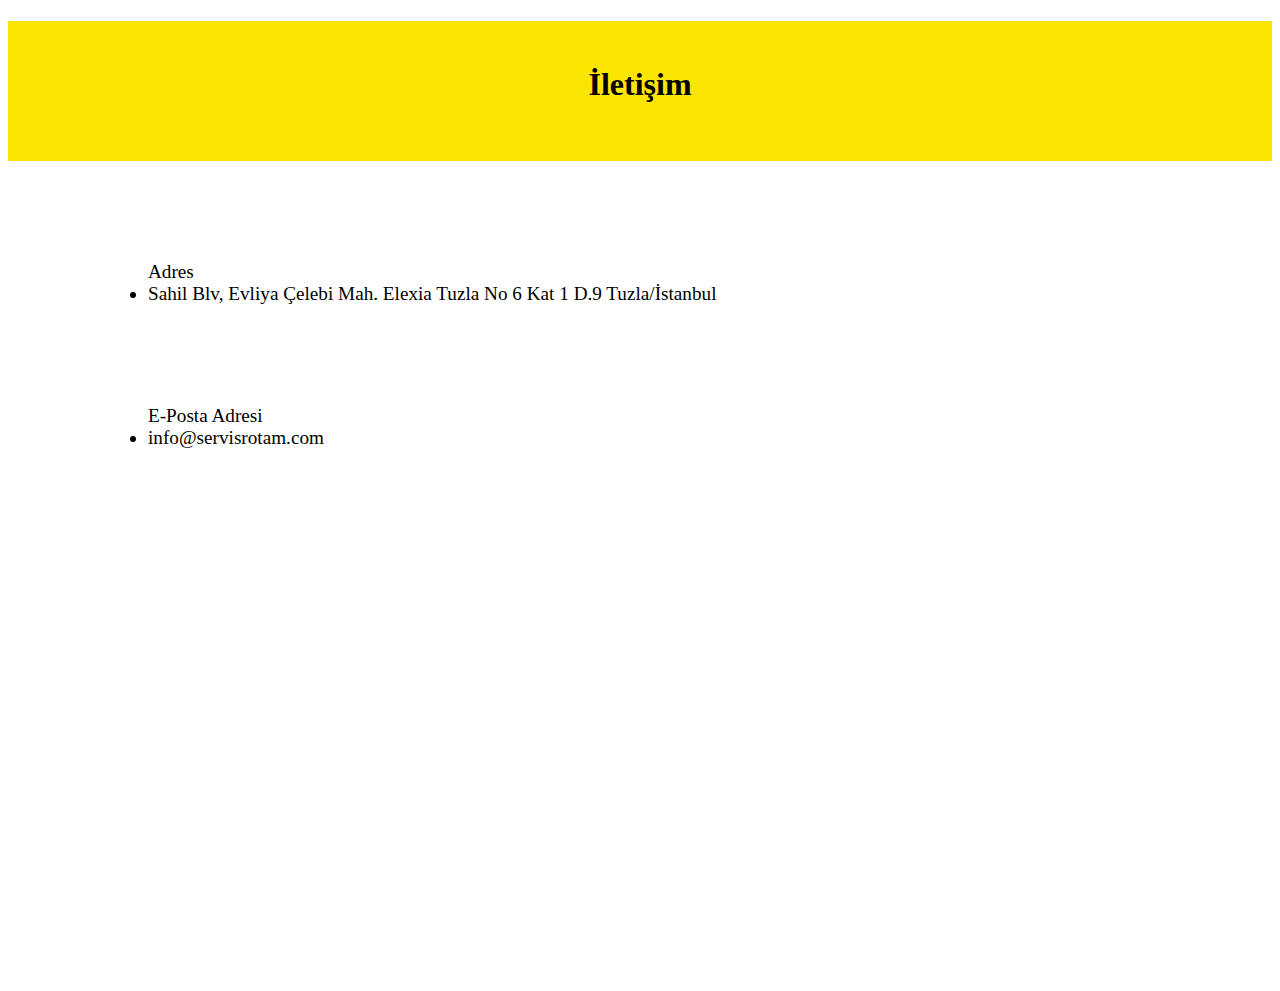
<file: iletişim.html>
<!DOCTYPE html>
<html lang="en">
<head>
    <meta charset="UTF-8">
    <meta name="viewport" content="width=device-width, initial-scale=1.0">
    <title>İletişim</title>
    <style>

ul{
    font-size: 1.2em;
    margin: 100px;
}

iframe{
    margin: 30px 0px 0px 80px;
}
.cr{
            width: 100%;
            height: 140px;
            background-color: #FBE601;
            text-align: center;
        }
        .cr h1{
            padding: 45px;
        }
        .padding{
            padding: 20px 100px 0px 100px ;
        }
    </style>
</head>
<body>
    <div>
 
        <div >
            <div class="cr">
                <h1>İletişim </h1>
            </div>
<div>
    <ul>Adres
        <li>Sahil Blv, Evliya Çelebi Mah. Elexia
            Tuzla No 6 Kat 1 D.9
            Tuzla/İstanbul
        </li>
    </ul>
    <div>
        <ul>
            E-Posta Adresi
            <li>
                info@servisrotam.com
            </li>
        </ul>
    </div>
</div>
<div>
    <iframe src="https://www.google.com/maps/embed?pb=!1m14!1m8!1m3!1d3018.1208242560992!2d29.297078000000003!3d40.847271!3m2!1i1024!2i768!4f13.1!3m3!1m2!1s0x14caddee993bd6eb%3A0x6fcc5c3d0da4b6c8!2sMart%C4%B1%20Sanat%20Akademi%20Merkez%20M%2B!5e0!3m2!1str!2sus!4v1686929082890!5m2!1str!2sus" width="800" height="400" style="border:0;" allowfullscreen="" loading="lazy" referrerpolicy="no-referrer-when-downgrade"></iframe>
</div>


























    </div>
</body>
</html>
</file>
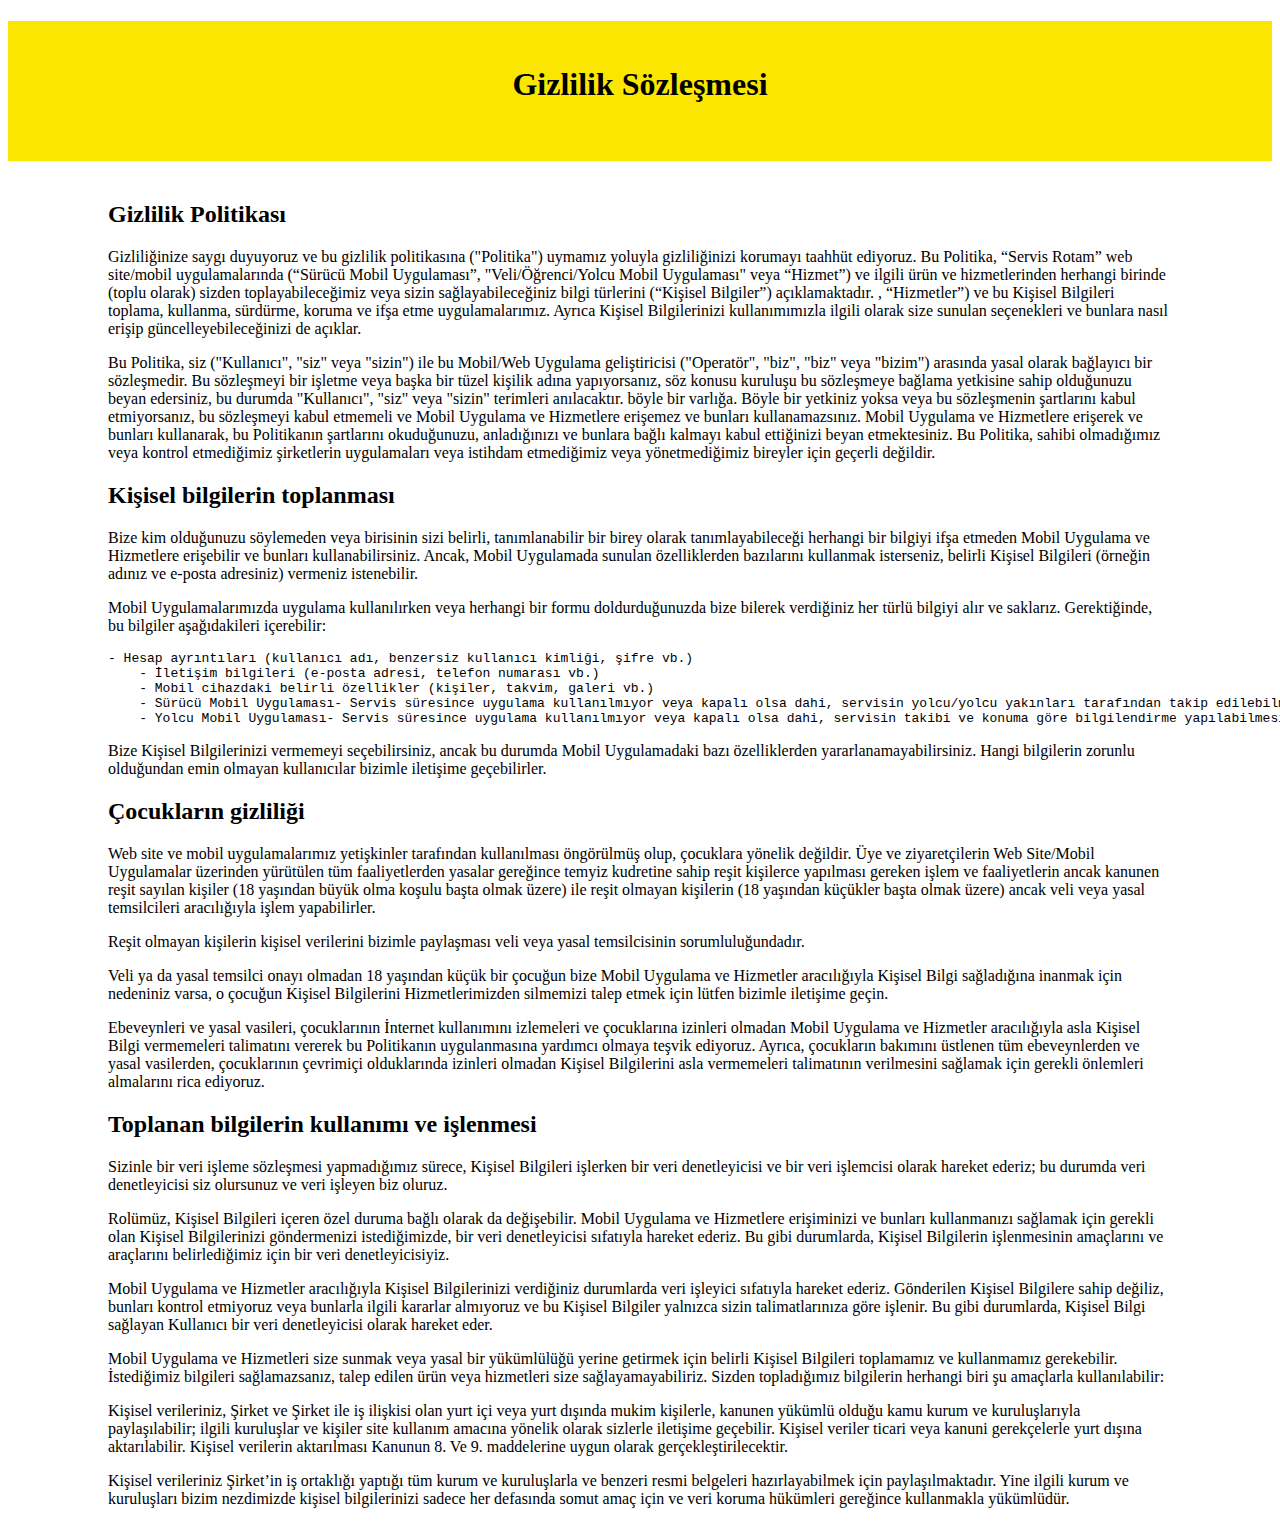
<file: servisrotamgizlilikk.html>
<!DOCTYPE html>
<html lang="en">
<head>
    <meta charset="UTF-8">
    <meta name="viewport" content="width=device-width, initial-scale=1.0">
    <title>Gizlilik Sözleşmesi</title>
    <style>
        .cr{
            width: 100%;
            height: 140px;
            background-color: #FBE601;
            text-align: center;
        }
        .cr h1{
            padding: 45px;
        }
        .padding{
            padding: 20px 100px 0px 100px ;
        }
            </style>
</head>
<body>
    <div >
        <div class="cr">
            <h1>Gizlilik Sözleşmesi</h1>
        </div>
        <div class="padding">

        <h2>Gizlilik Politikası</h2>
        <p>Gizliliğinize saygı duyuyoruz ve bu gizlilik politikasına ("Politika") uymamız yoluyla gizliliğinizi korumayı taahhüt ediyoruz. Bu Politika, “Servis Rotam” web site/mobil uygulamalarında (“Sürücü Mobil Uygulaması”, "Veli/Öğrenci/Yolcu Mobil Uygulaması" veya “Hizmet”) ve ilgili ürün ve hizmetlerinden herhangi birinde (toplu olarak) sizden toplayabileceğimiz veya sizin sağlayabileceğiniz bilgi türlerini (“Kişisel Bilgiler”) açıklamaktadır. , “Hizmetler”) ve bu Kişisel Bilgileri toplama, kullanma, sürdürme, koruma ve ifşa etme uygulamalarımız. Ayrıca Kişisel Bilgilerinizi kullanımımızla ilgili olarak size sunulan seçenekleri ve bunlara nasıl erişip güncelleyebileceğinizi de açıklar.</p>
        <p>Bu Politika, siz ("Kullanıcı", "siz" veya "sizin") ile bu Mobil/Web Uygulama geliştiricisi ("Operatör", "biz", "biz" veya "bizim") arasında yasal olarak bağlayıcı bir sözleşmedir. Bu sözleşmeyi bir işletme veya başka bir tüzel kişilik adına yapıyorsanız, söz konusu kuruluşu bu sözleşmeye bağlama yetkisine sahip olduğunuzu beyan edersiniz, bu durumda "Kullanıcı", "siz" veya "sizin" terimleri anılacaktır. böyle bir varlığa. Böyle bir yetkiniz yoksa veya bu sözleşmenin şartlarını kabul etmiyorsanız, bu sözleşmeyi kabul etmemeli ve Mobil Uygulama ve Hizmetlere erişemez ve bunları kullanamazsınız. Mobil Uygulama ve Hizmetlere erişerek ve bunları kullanarak, bu Politikanın şartlarını okuduğunuzu, anladığınızı ve bunlara bağlı kalmayı kabul ettiğinizi beyan etmektesiniz. Bu Politika, sahibi olmadığımız veya kontrol etmediğimiz şirketlerin uygulamaları veya istihdam etmediğimiz veya yönetmediğimiz bireyler için geçerli değildir.</p>
       <h2>Kişisel bilgilerin toplanması</h2>
       <p>Bize kim olduğunuzu söylemeden veya birisinin sizi belirli, tanımlanabilir bir birey olarak tanımlayabileceği herhangi bir bilgiyi ifşa etmeden Mobil Uygulama ve Hizmetlere erişebilir ve bunları kullanabilirsiniz. Ancak, Mobil Uygulamada sunulan özelliklerden bazılarını kullanmak isterseniz, belirli Kişisel Bilgileri (örneğin adınız ve e-posta adresiniz) vermeniz istenebilir.</p>
    <p>Mobil Uygulamalarımızda uygulama kullanılırken veya herhangi bir formu doldurduğunuzda bize bilerek verdiğiniz her türlü bilgiyi alır ve saklarız. Gerektiğinde, bu bilgiler aşağıdakileri içerebilir:</p>
  <pre>- Hesap ayrıntıları (kullanıcı adı, benzersiz kullanıcı kimliği, şifre vb.)
    - İletişim bilgileri (e-posta adresi, telefon numarası vb.)
    - Mobil cihazdaki belirli özellikler (kişiler, takvim, galeri vb.)
    - Sürücü Mobil Uygulaması- Servis süresince uygulama kullanılmıyor veya kapalı olsa dahi, servisin yolcu/yolcu yakınları tarafından takip edilebilmesi maksadıyla arka planda konum bilgilerini toplamaktadır.
    - Yolcu Mobil Uygulaması- Servis süresince uygulama kullanılmıyor veya kapalı olsa dahi, servisin takibi ve konuma göre bilgilendirme yapılabilmesi maksadıyla arka planda konum bilgilerini toplamaktadır.
</pre>
  <p>Bize Kişisel Bilgilerinizi vermemeyi seçebilirsiniz, ancak bu durumda Mobil Uygulamadaki bazı özelliklerden yararlanamayabilirsiniz. Hangi bilgilerin zorunlu olduğundan emin olmayan kullanıcılar bizimle iletişime geçebilirler.</p>
  <h2>Çocukların gizliliği</h2>
  <p>Web site ve mobil uygulamalarımız yetişkinler tarafından kullanılması öngörülmüş olup, çocuklara yönelik değildir. Üye ve ziyaretçilerin Web Site/Mobil Uygulamalar üzerinden yürütülen tüm faaliyetlerden yasalar gereğince temyiz kudretine sahip reşit kişilerce yapılması gereken işlem ve faaliyetlerin ancak kanunen reşit sayılan kişiler (18 yaşından büyük olma koşulu başta olmak üzere) ile reşit olmayan kişilerin (18 yaşından küçükler başta olmak üzere) ancak veli veya yasal temsilcileri aracılığıyla işlem yapabilirler.</p>
  <p>Reşit olmayan kişilerin kişisel verilerini bizimle paylaşması veli veya yasal temsilcisinin sorumluluğundadır.</p>
  <p>Veli ya da yasal temsilci onayı olmadan 18 yaşından küçük bir çocuğun bize Mobil Uygulama ve Hizmetler aracılığıyla Kişisel Bilgi sağladığına inanmak için nedeniniz varsa, o çocuğun Kişisel Bilgilerini Hizmetlerimizden silmemizi talep etmek için lütfen bizimle iletişime geçin.</p>
  <p>Ebeveynleri ve yasal vasileri, çocuklarının İnternet kullanımını izlemeleri ve çocuklarına izinleri olmadan Mobil Uygulama ve Hizmetler aracılığıyla asla Kişisel Bilgi vermemeleri talimatını vererek bu Politikanın uygulanmasına yardımcı olmaya teşvik ediyoruz. Ayrıca, çocukların bakımını üstlenen tüm ebeveynlerden ve yasal vasilerden, çocuklarının çevrimiçi olduklarında izinleri olmadan Kişisel Bilgilerini asla vermemeleri talimatının verilmesini sağlamak için gerekli önlemleri almalarını rica ediyoruz.</p>
  <h2>Toplanan bilgilerin kullanımı ve işlenmesi</h2>
  <p>Sizinle bir veri işleme sözleşmesi yapmadığımız sürece, Kişisel Bilgileri işlerken bir veri denetleyicisi ve bir veri işlemcisi olarak hareket ederiz; bu durumda veri denetleyicisi siz olursunuz ve veri işleyen biz oluruz.</p>
  <p>Rolümüz, Kişisel Bilgileri içeren özel duruma bağlı olarak da değişebilir. Mobil Uygulama ve Hizmetlere erişiminizi ve bunları kullanmanızı sağlamak için gerekli olan Kişisel Bilgilerinizi göndermenizi istediğimizde, bir veri denetleyicisi sıfatıyla hareket ederiz. Bu gibi durumlarda, Kişisel Bilgilerin işlenmesinin amaçlarını ve araçlarını belirlediğimiz için bir veri denetleyicisiyiz.</p>  
<p>Mobil Uygulama ve Hizmetler aracılığıyla Kişisel Bilgilerinizi verdiğiniz durumlarda veri işleyici sıfatıyla hareket ederiz. Gönderilen Kişisel Bilgilere sahip değiliz, bunları kontrol etmiyoruz veya bunlarla ilgili kararlar almıyoruz ve bu Kişisel Bilgiler yalnızca sizin talimatlarınıza göre işlenir. Bu gibi durumlarda, Kişisel Bilgi sağlayan Kullanıcı bir veri denetleyicisi olarak hareket eder.</p>
<p>Mobil Uygulama ve Hizmetleri size sunmak veya yasal bir yükümlülüğü yerine getirmek için belirli Kişisel Bilgileri toplamamız ve kullanmamız gerekebilir. İstediğimiz bilgileri sağlamazsanız, talep edilen ürün veya hizmetleri size sağlayamayabiliriz. Sizden topladığımız bilgilerin herhangi biri şu amaçlarla kullanılabilir:</p>
<p>Kişisel verileriniz, Şirket ve Şirket ile iş ilişkisi olan yurt içi veya yurt dışında mukim kişilerle, kanunen yükümlü olduğu kamu kurum ve kuruluşlarıyla paylaşılabilir; ilgili kuruluşlar ve kişiler site kullanım amacına yönelik olarak sizlerle iletişime geçebilir. Kişisel veriler ticari veya kanuni gerekçelerle yurt dışına aktarılabilir. Kişisel verilerin aktarılması Kanunun 8. Ve 9. maddelerine uygun olarak gerçekleştirilecektir.</p>
<p>Kişisel verileriniz Şirket’in iş ortaklığı yaptığı tüm kurum ve kuruluşlarla ve benzeri resmi belgeleri hazırlayabilmek için paylaşılmaktadır. Yine ilgili kurum ve kuruluşları bizim nezdimizde kişisel bilgilerinizi sadece her defasında somut amaç için ve veri koruma hükümleri gereğince kullanmakla yükümlüdür.</p>


































  </div>



    </div>
</body>
</html>
</file>
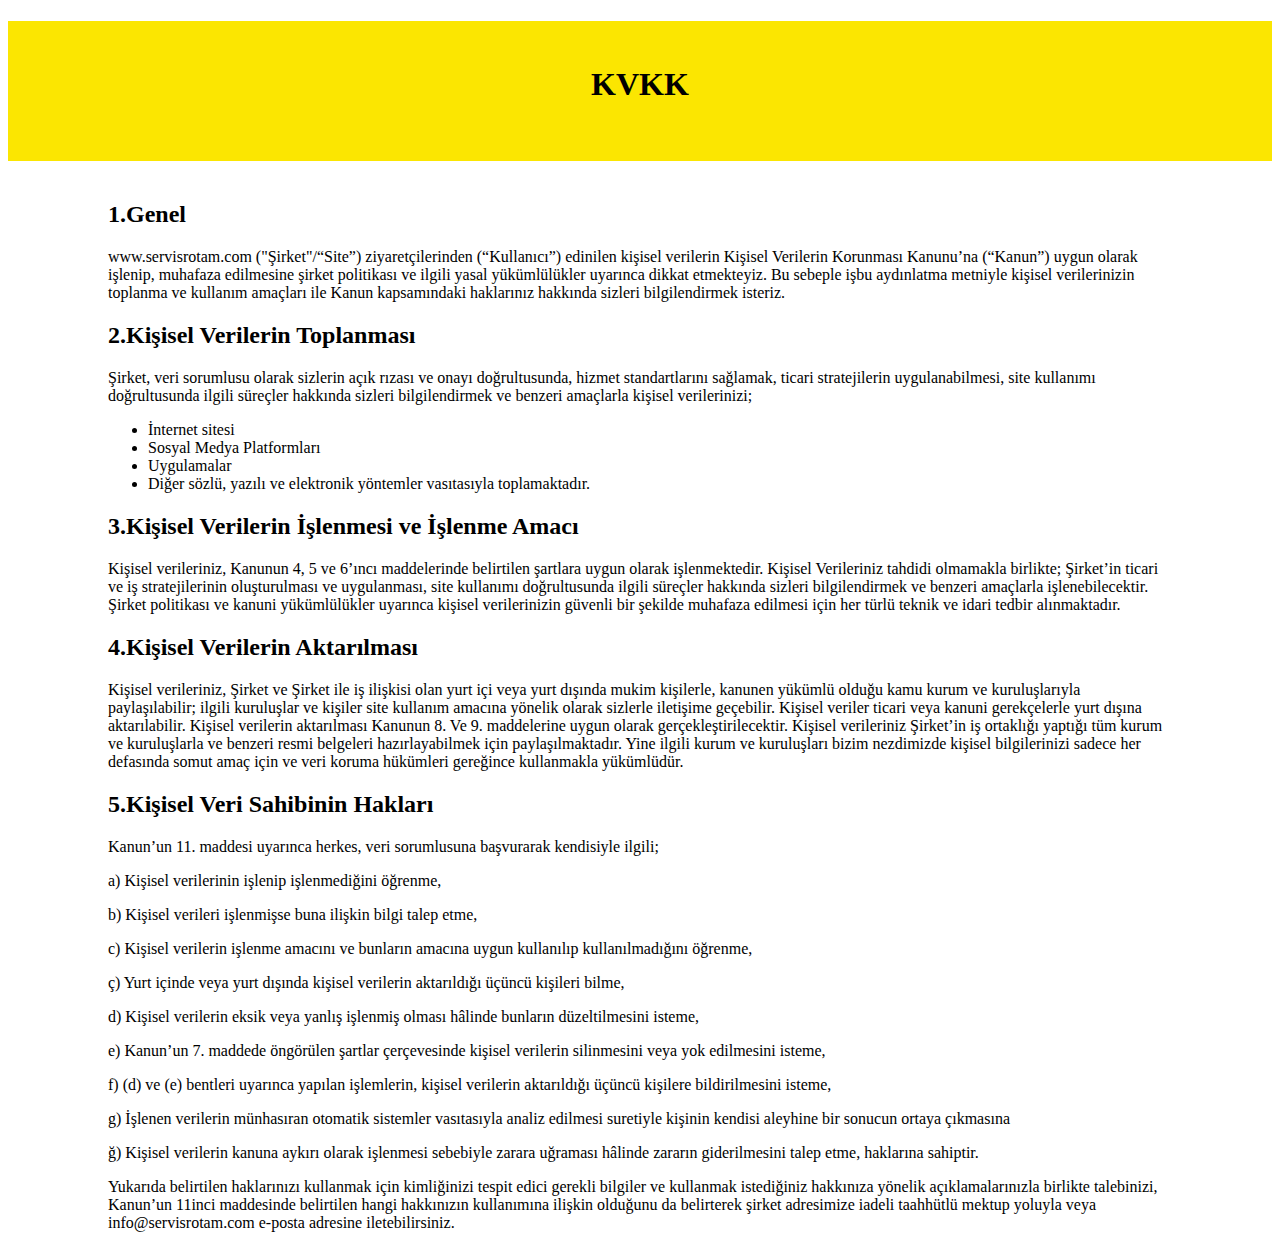
<file: servisrotamkvk.html>
<!DOCTYPE html>
<html lang="en">
<head>
    <meta charset="UTF-8">
    <meta name="viewport" content="width=device-width, initial-scale=1.0">
    <title>KVKK</title>
    <style>
.cr{
    width: 100%;
    height: 140px;
    background-color: #FBE601;
    text-align: center;
}
.cr h1{
    padding: 45px;
}
.padding{
    padding: 20px 100px 0px 100px ;
}
    </style>
</head>
<body>
      
<div>
<div class="cr">
    <h1>KVKK</h1>
</div>


<div class="padding">
<h2>1.Genel</h2>
<p>www.servisrotam.com ("Şirket"/“Site”) ziyaretçilerinden (“Kullanıcı”) edinilen kişisel verilerin Kişisel Verilerin Korunması Kanunu’na (“Kanun”) uygun olarak işlenip, muhafaza edilmesine şirket politikası ve ilgili yasal yükümlülükler uyarınca dikkat etmekteyiz. Bu sebeple işbu aydınlatma metniyle kişisel verilerinizin toplanma ve kullanım amaçları ile Kanun kapsamındaki haklarınız hakkında sizleri bilgilendirmek isteriz.</p>

<h2>2.Kişisel Verilerin Toplanması</h2>
<p>Şirket, veri sorumlusu olarak sizlerin açık rızası ve onayı doğrultusunda, hizmet standartlarını sağlamak, ticari stratejilerin uygulanabilmesi, site kullanımı doğrultusunda ilgili süreçler hakkında sizleri bilgilendirmek ve benzeri amaçlarla kişisel verilerinizi;</p>
<ul>
     <li>İnternet sitesi</li>
     <li>Sosyal Medya Platformları</li>
     <li>Uygulamalar</li>
     <li>Diğer sözlü, yazılı ve elektronik yöntemler vasıtasıyla toplamaktadır.</li>
</ul>
<h2>3.Kişisel Verilerin İşlenmesi ve İşlenme Amacı</h2>
<p>Kişisel verileriniz, Kanunun 4, 5 ve 6’ıncı maddelerinde belirtilen şartlara uygun olarak işlenmektedir.
    Kişisel Verileriniz tahdidi olmamakla birlikte; Şirket’in ticari ve iş stratejilerinin oluşturulması ve uygulanması, site kullanımı doğrultusunda ilgili süreçler hakkında sizleri bilgilendirmek ve benzeri amaçlarla işlenebilecektir. Şirket politikası ve kanuni yükümlülükler uyarınca kişisel verilerinizin güvenli bir şekilde muhafaza edilmesi için her türlü teknik ve idari tedbir alınmaktadır.</p>
<h2>4.Kişisel Verilerin Aktarılması</h2>
<p>Kişisel verileriniz, Şirket ve Şirket ile iş ilişkisi olan yurt içi veya yurt dışında mukim kişilerle, kanunen yükümlü olduğu kamu kurum ve kuruluşlarıyla paylaşılabilir; ilgili kuruluşlar ve kişiler site kullanım amacına yönelik olarak sizlerle iletişime geçebilir. Kişisel veriler ticari veya kanuni gerekçelerle yurt dışına aktarılabilir. Kişisel verilerin aktarılması Kanunun 8. Ve 9. maddelerine uygun olarak gerçekleştirilecektir.
    Kişisel verileriniz Şirket’in iş ortaklığı yaptığı tüm kurum ve kuruluşlarla ve benzeri resmi belgeleri hazırlayabilmek için paylaşılmaktadır. Yine ilgili kurum ve kuruluşları bizim nezdimizde kişisel bilgilerinizi sadece her defasında somut amaç için ve veri koruma hükümleri gereğince kullanmakla yükümlüdür.</p>
<h2>5.Kişisel Veri Sahibinin Hakları</h2>
<p>Kanun’un 11. maddesi uyarınca herkes, veri sorumlusuna başvurarak kendisiyle ilgili;</p>
<p>a) Kişisel verilerinin işlenip işlenmediğini öğrenme,</p>
<p>b) Kişisel verileri işlenmişse buna ilişkin bilgi talep etme,</p>
<p>c) Kişisel verilerin işlenme amacını ve bunların amacına uygun kullanılıp kullanılmadığını öğrenme,</p>
<p>ç) Yurt içinde veya yurt dışında kişisel verilerin aktarıldığı üçüncü kişileri bilme,</p>
<p>d) Kişisel verilerin eksik veya yanlış işlenmiş olması hâlinde bunların düzeltilmesini isteme,</p>
<p>e) Kanun’un 7. maddede öngörülen şartlar çerçevesinde kişisel verilerin silinmesini veya yok edilmesini isteme,</p>
<p>f) (d) ve (e) bentleri uyarınca yapılan işlemlerin, kişisel verilerin aktarıldığı üçüncü kişilere bildirilmesini isteme,</p>
<p>g) İşlenen verilerin münhasıran otomatik sistemler vasıtasıyla analiz edilmesi suretiyle kişinin kendisi aleyhine bir sonucun ortaya çıkmasına</p>
<p>ğ) Kişisel verilerin kanuna aykırı olarak işlenmesi sebebiyle zarara uğraması hâlinde zararın giderilmesini talep etme, haklarına sahiptir.</p>
<p>Yukarıda belirtilen haklarınızı kullanmak için kimliğinizi tespit edici gerekli bilgiler ve kullanmak istediğiniz hakkınıza yönelik açıklamalarınızla birlikte talebinizi, Kanun’un 11inci maddesinde belirtilen hangi hakkınızın kullanımına ilişkin olduğunu da belirterek şirket adresimize iadeli taahhütlü mektup yoluyla veya info@servisrotam.com e-posta adresine iletebilirsiniz.</p>







</div>




</body>
</html>
</file>
